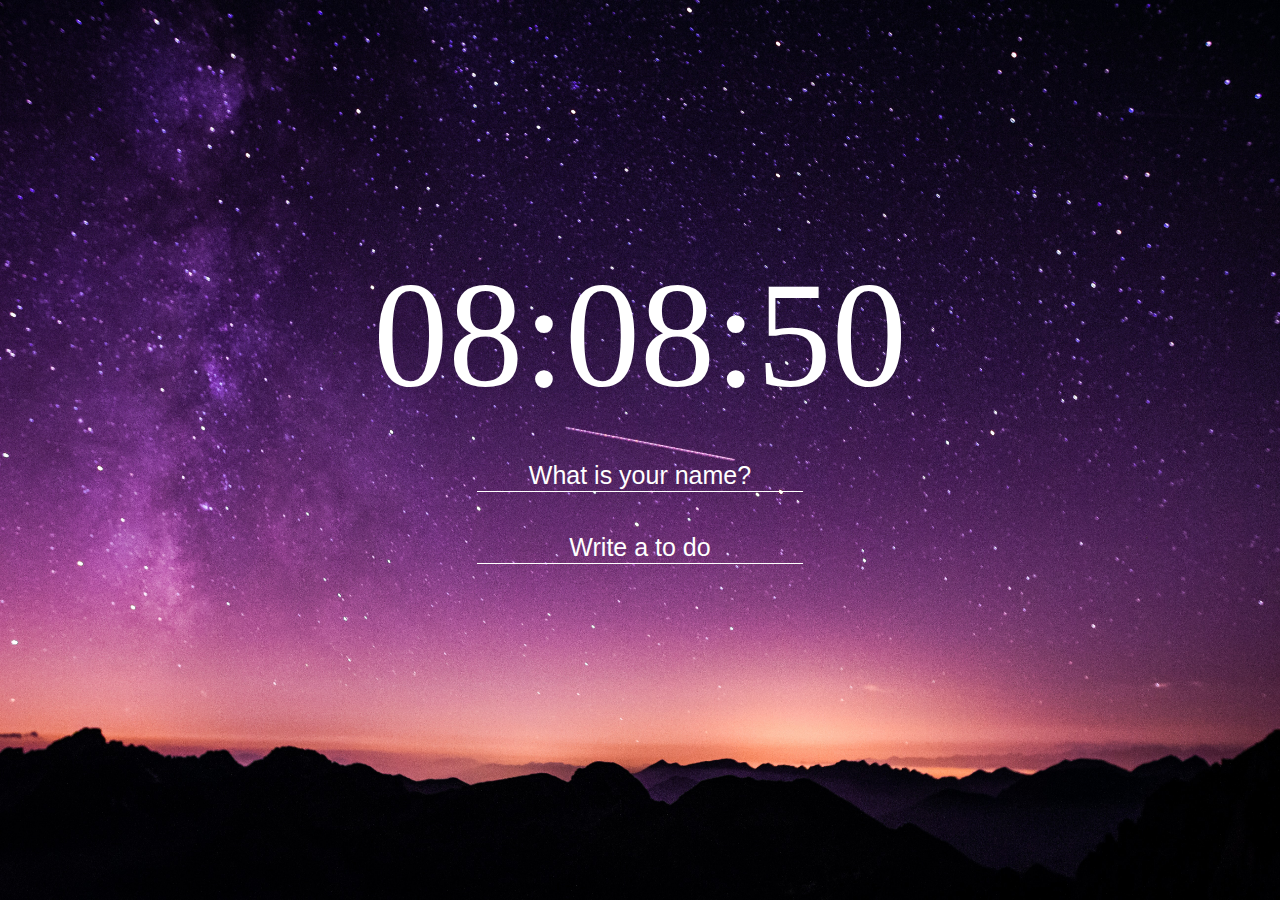
<file: JS clock/index.html>
<!DOCTYPE html>
<html>

<head>
    <title>JS Clock</title>
    <meta charset="utf-8">
    <link rel="stylesheet" href="reset.css">
    <link rel="stylesheet" href="index.css">
    
</head>


<body>
    <header id="header">
        <span class="js-weather"></span>
    </header>

    <div class="js-clock">
        <h1 ></h1>
    </div>
    
    <div id="container">

        <div id="name">
            <form class="js-form form">
                <input type="text" placeholder="What is your name?"/>
            </form>
        

            <div class="greeting">
                <h4 class="js-greetings greetings"></h4>
            </div>
        </div>

        <form class="js-toDoForm">
            <input type="text" placeholder="Write a to do"/>
        </form>
        
    </div>

    <ul class="js-toDoList"></ul>

    
    <script src="clock.js"></script>
    <script src="greeting.js"></script>
    <script src="todo.js"></script>
    <script src="bg.js"></script>
    <script src="weather.js"></script>

</body>

</html>
</file>
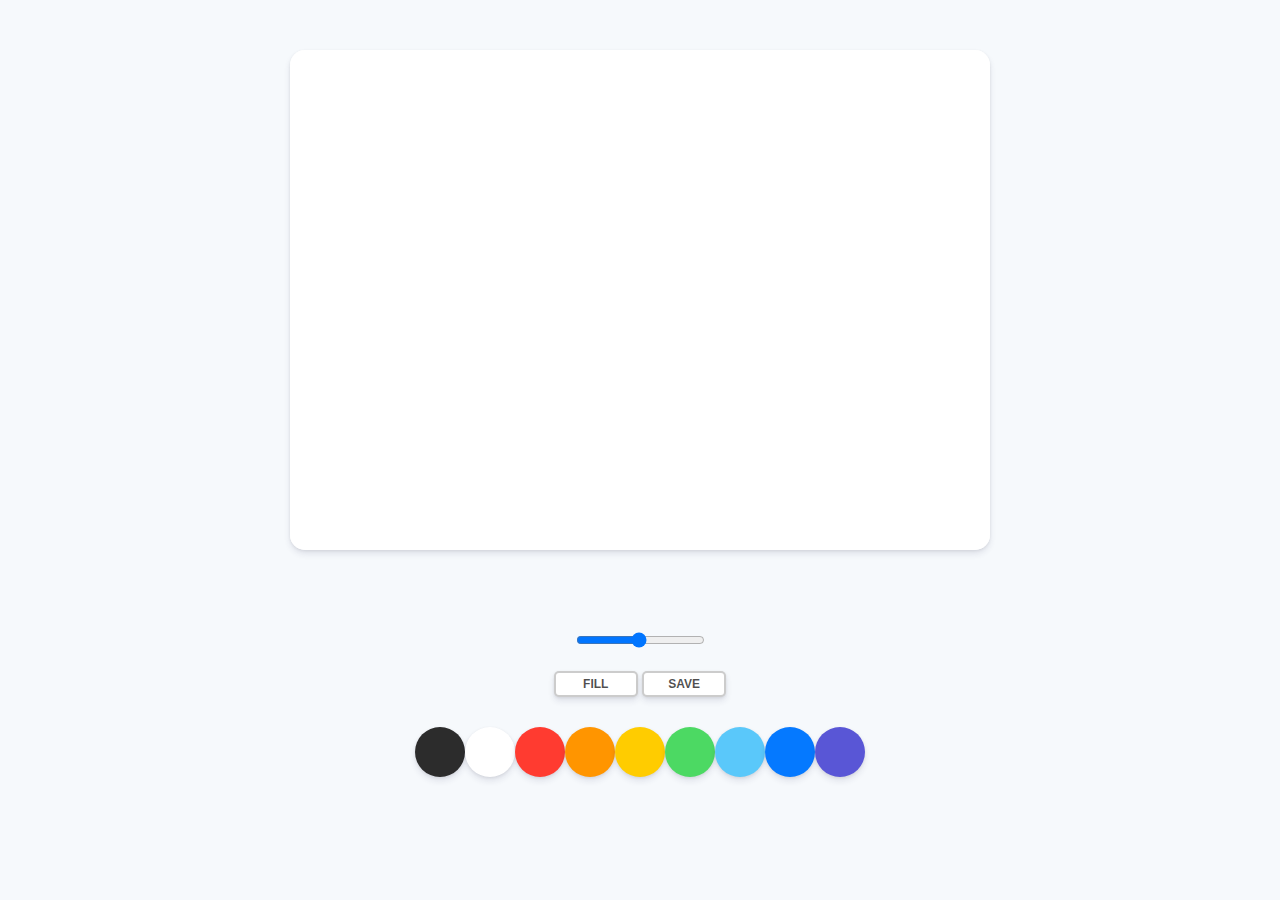
<file: paint/index.html>
<!DOCTYPE html>
<html lang="en">
    <head>
        <meta charset="UTF-8">
        <meta name="viewport" content="width=device-width, inital-scale=1.0">
        <meta http-equiv="X-UA_Compatible" content="ie=edge">
        <title>PaintJS</title>
        <link rel="stylesheet" href="styles.css">
    </head>

    <body>
        <canvas id="jsCanvas" class="canvas"></canvas>
        <div class="controls">

            <div class="controls__range">
                <input 
                type="range" 
                id="jsRange" 
                min="0.1" 
                max="5" 
                value="2.5" 
                step="0.1">
            </div>

            <div class="controls__btns">
                <button id="jsMode">Fill</button>
                <button id="jsSave">Save</button>
            </div>

            <div class="controls__colors" id="jsColors">
                <div class="controls__color jsColor" style="background-color: #2c2c2c"></div>
                <div class="controls__color jsColor" style="background-color: white"></div>
                <div class="controls__color jsColor" style="background-color: #FF3b30"></div>
                <div class="controls__color jsColor" style="background-color: #FF9500"></div>
                <div class="controls__color jsColor" style="background-color: #ffcc00"></div>
                <div class="controls__color jsColor" style="background-color: #4cd963"></div>
                <div class="controls__color jsColor" style="background-color: #5ac8fa"></div>
                <div class="controls__color jsColor" style="background-color: #0579ff"></div>
                <div class="controls__color jsColor" style="background-color: #5956d6"></div>
            
            </div>
        </div>
        <script src="app.js"></script>
    </body>
</html>
</file>
<file: JS clock/index.css>
body {
    background-color: #353b48;
    color: white;
    display: block;
    text-align: center;
    
  }

  #header{
    padding: 30px;
    text-align: right;
    font-size: 15px;
  }


  h1 {
    transition: color 0.5s ease-in-out;
    font-size: 150px;
    
  }

  h4{
    font-size: 25px;
  }

  input{
    font-size: 25px;
    background-color: transparent;
    color: white;
    border: none;
    border-bottom: 1px solid white;
  }

  ::placeholder{
    color: white;
    text-align: center;
    text-emphasis: none;
  }

  .clicked {
    color: #7f8c8d;
  }
  

  .form,
  .greetings {
    display: none;
  }

  .js-toDoForm{
    background-color: transparent;
  }
  
  .showing {
    display: block;
    margin: 40px;

    
  }

  li{
    list-style: none;
    font-size: 20px;
    text-align: left;
    padding-left: 40%;
    padding-block: 5px;
  }

  button{
    width: 30px;
    height: 30px;
    background-color: transparent;
    cursor: pointer;
  }

  @keyframes fadeIn{
    from{
      opacity: 0;
    }
    to{
      opacity: 1;
    }
  }

  .bgImage{
    position: absolute;
    top: 0;
    left: 0;
    width: 100%;
    height: 100%;
    z-index: -1;
    animation: fadeIn .5s linear;
  }
#container{
  margin: 50px;
}

  .js-clock{
    display: flex;
    justify-content: center;
    align-items: center;
    margin-top: 200px;
  }

.js-toDoList{
  margin: 50px;
}
</file>
<file: paint/styles.css>
@import "reset.css";

body{
    background-color: #f6f9fc;
    font-family: -apple-system, BlinkMacSystemFont, 'Segoe UI', Roboto, Oxygen, Ubuntu, Cantarell, 'Open Sans', 'Helvetica Neue', sans-serif;
    display: flex;
    flex-direction: column;
    align-items: center;
    padding: 50px 0px;
}

.canvas{
    width: 700px;
    height: 500px;
    background-color: white;
    border-radius: 15px;
    box-shadow: 0 4px 6px rgba(50, 50, 93, 0.11), 0 1px 3px rgba(0, 0, 0, 0.08);
}

.controls{
    padding-top: 80px;
    display: flex;
    flex-direction: column;
    align-items: center;
}

.controls .controls__btns{
    margin-bottom: 30px;
}

.controls__btns button {
    all: unset;
    cursor: pointer;
    background-color: white;
    padding: 5px 0px;
    width: 80px;
    text-align: center;
    border-radius: 5px;
    box-shadow: 0 4px 6px rgba(50, 50, 93, 0.11), 0 1px 3px rgba(0, 0, 0, 0.08);
    border: 2px solid rgba(0,0,0,0.2);
    color: rgba(0,0,0,0.7);
    text-transform: uppercase;
    font-weight: 800;
    font-size: 12px;
}

.controls__btns button:active{
    transform: scale(0.98);
}
.controls .controls__colors{
    display:flex;
}

.controls__colors .controls__color{
    width:50px;
    height:50px;
    border-radius: 25px;
    cursor: pointer;
    box-shadow: 0 4px 6px rgba(50, 50, 93, 0.11), 0 1px 3px rgba(0, 0, 0, 0.08);
}

.controls .controls__range{
    margin-bottom: 20px;
}
</file>
